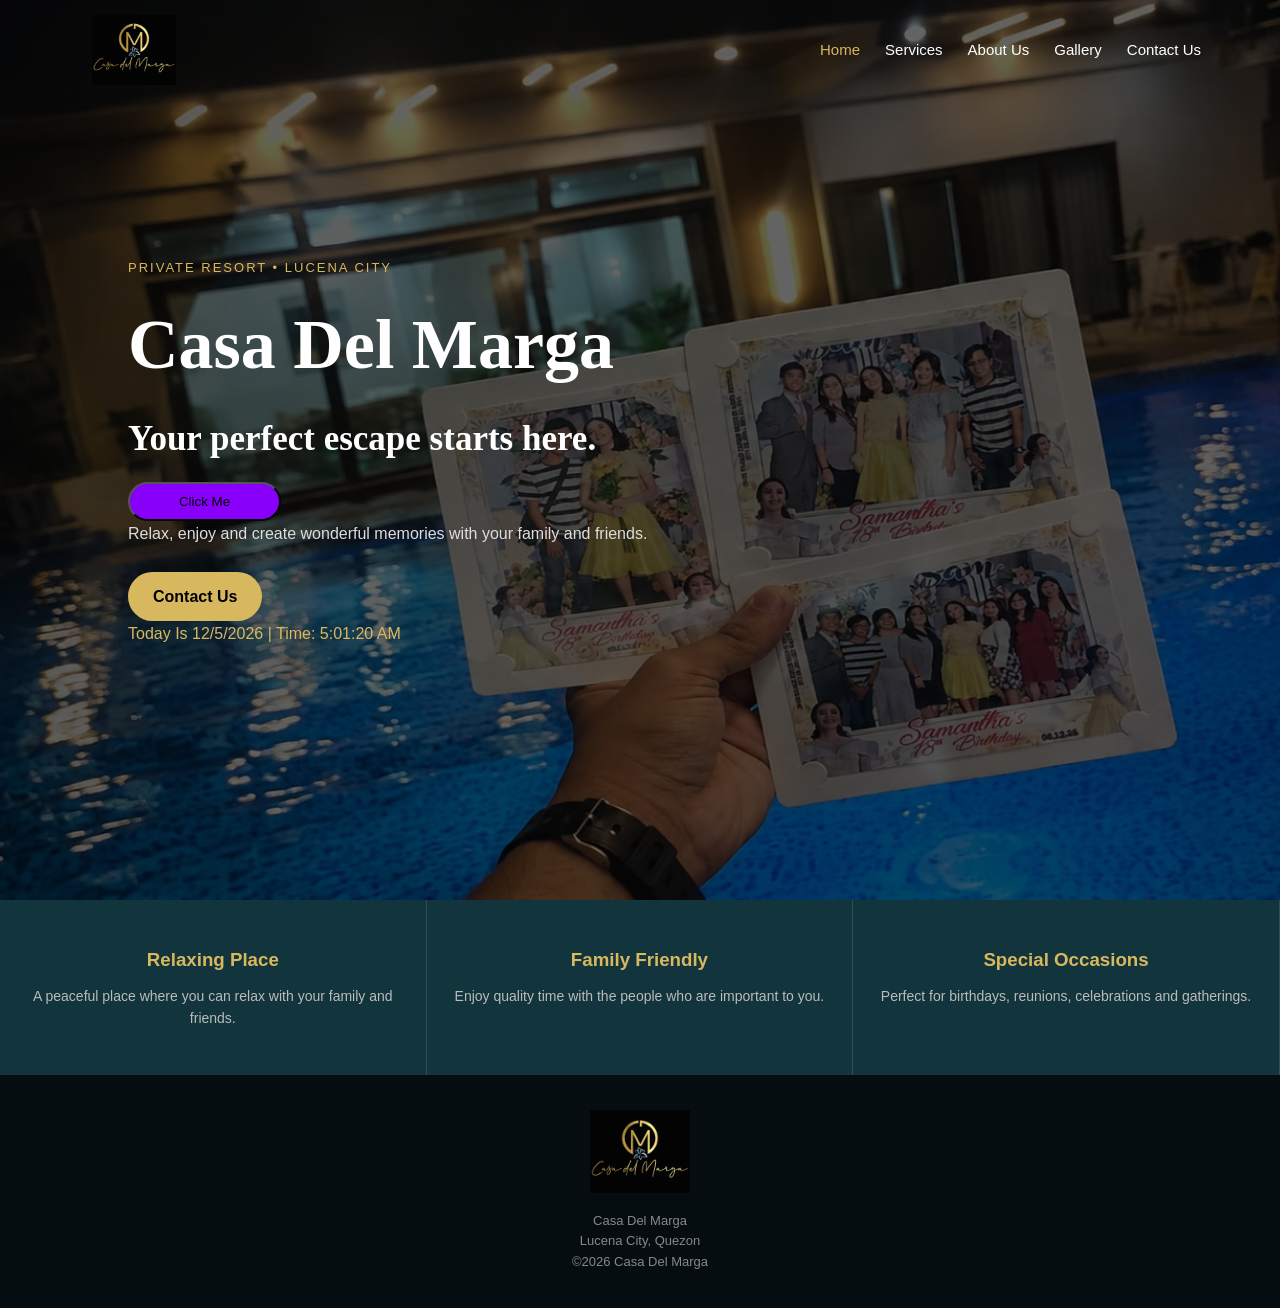
<file: index.html>
<!DOCTYPE html>
<html lang="en">
<head>
    <meta charset="UTF-8">
    <meta name="viewport" content="width=device-width, initial-scale=1.0">
    <title>Casa Del Marga | Home</title>
    <link rel="stylesheet" href="index.css">
</head>
<body>

    <header>
        <nav>
            <img src="logo.png" class="logo" alt="Casa Del Marga Logo">

            <div class="links">
                <a href="index.html" class="active">Home</a>
                <a href="Services.html">Services</a>
                <a href="About.html">About Us</a>
                <a href="Gallery.html">Gallery</a>
                <a href="Contact.html">Contact Us</a>
            </div>
        </nav>
    </header>

    <section class="home">
        <div class="home-text">
            <p class="small-title">PRIVATE RESORT • LUCENA CITY</p>

            <h1>Casa Del Marga</h1>

            <h2 id="header">Your perfect escape starts here.</h2>
            <button id="button1">Click Me</button>

            <p>
                Relax, enjoy and create wonderful memories
                with your family and friends.
            </p>

            <a href="Contact.html" class="button">Contact Us</a>
        </div>
    </section>

    <section class="features">
        <div>
            <h3>Relaxing Place</h3>
            <p>A peaceful place where you can relax with your family and friends.</p>
        </div>

        <div>
            <h3>Family Friendly</h3>
            <p>Enjoy quality time with the people who are important to you.</p>
        </div>

        <div>
            <h3>Special Occasions</h3>
            <p>Perfect for birthdays, reunions, celebrations and gatherings.</p>
        </div>
    </section>

    <footer>
        <img src="logo.png" alt="Casa Del Marga Logo">
        <p>Casa Del Marga</p>
        <p>Lucena City, Quezon</p>
        <p>©2026 Casa Del Marga</p>
    </footer>

    <script src="index.js"></script>
</body>
</html>
</file>
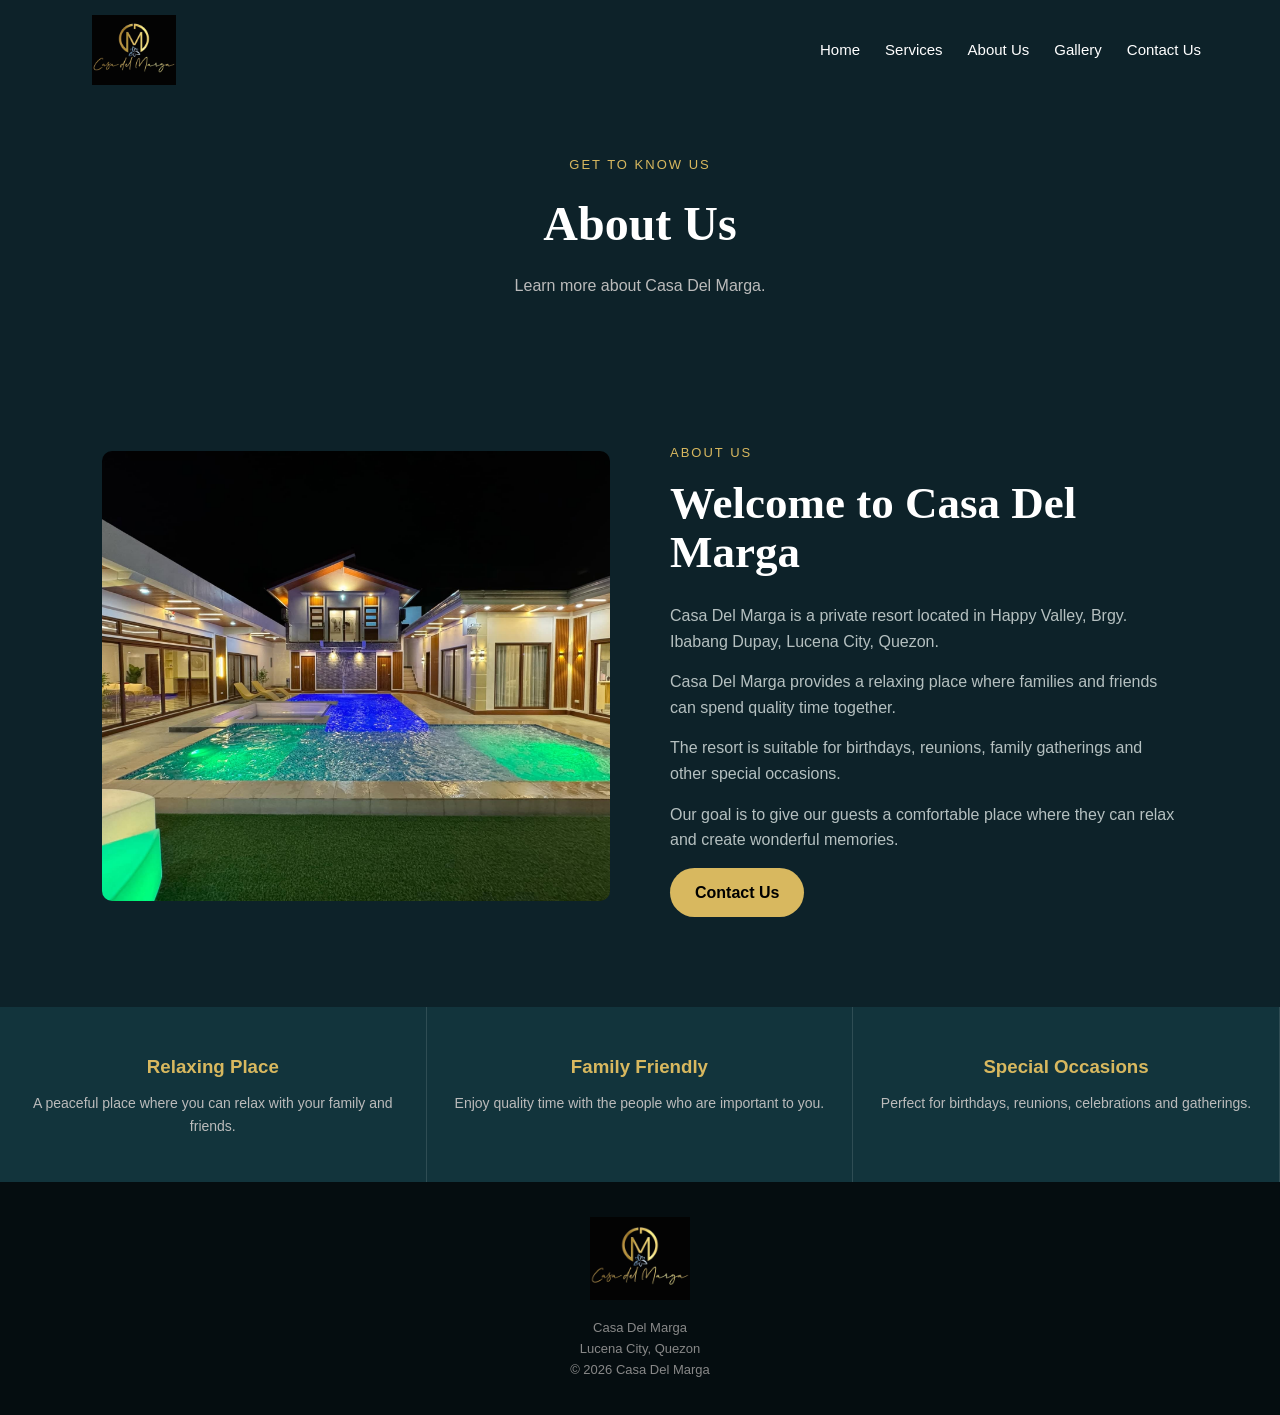
<file: About.html>
<!DOCTYPE html>
<html lang="en">
<head>
    <meta charset="UTF-8">
    <meta name="viewport" content="width=device-width, initial-scale=1.0">
    <title>Casa Del Marga | About Us</title>
    <link rel="stylesheet" href="index.css">
</head>
<body>

    <header>
        <nav>
            <img src="logo.png" class="logo" alt="Casa Del Marga Logo">

            <div class="links">
                <a href="index.html">Home</a>
                <a href="Services.html">Services</a>
                <a href="About.html">About Us</a>
                <a href="Gallery.html">Gallery</a>
                <a href="Contact.html">Contact Us</a>
            </div>
        </nav>
    </header>

    <section class="page-banner">
        <p class="small-title">GET TO KNOW US</p>
        <h1>About Us</h1>
        <p>Learn more about Casa Del Marga.</p>
    </section>

    <section class="about">
        <div class="about-image">
            <img src="resort.jpg" alt="Casa Del Marga Resort">
        </div>

        <div class="about-text">
            <p class="small-title">ABOUT US</p>

            <h2>Welcome to Casa Del Marga</h2>

            <p>
                Casa Del Marga is a private resort located in
                Happy Valley, Brgy. Ibabang Dupay, Lucena City,
                Quezon.
            </p>

            <p>
                Casa Del Marga provides a relaxing place where
                families and friends can spend quality time together.
            </p>

            <p>
                The resort is suitable for birthdays, reunions,
                family gatherings and other special occasions.
            </p>

            <p>
                Our goal is to give our guests a comfortable place
                where they can relax and create wonderful memories.
            </p>

            <a href="Contact.html" class="button">Contact Us</a>
        </div>
    </section>

    <section class="features">
        <div>
            <h3>Relaxing Place</h3>
            <p>A peaceful place where you can relax with your family and friends.</p>
        </div>

        <div>
            <h3>Family Friendly</h3>
            <p>Enjoy quality time with the people who are important to you.</p>
        </div>

        <div>
            <h3>Special Occasions</h3>
            <p>Perfect for birthdays, reunions, celebrations and gatherings.</p>
        </div>
    </section>

    <footer>
        <img src="logo.png" alt="Casa Del Marga Logo">
        <p>Casa Del Marga</p>
        <p>Lucena City, Quezon</p>
        <p>© 2026 Casa Del Marga</p>
    </footer>

    <script src="index.js"></script>
</body>
</html>
</file>
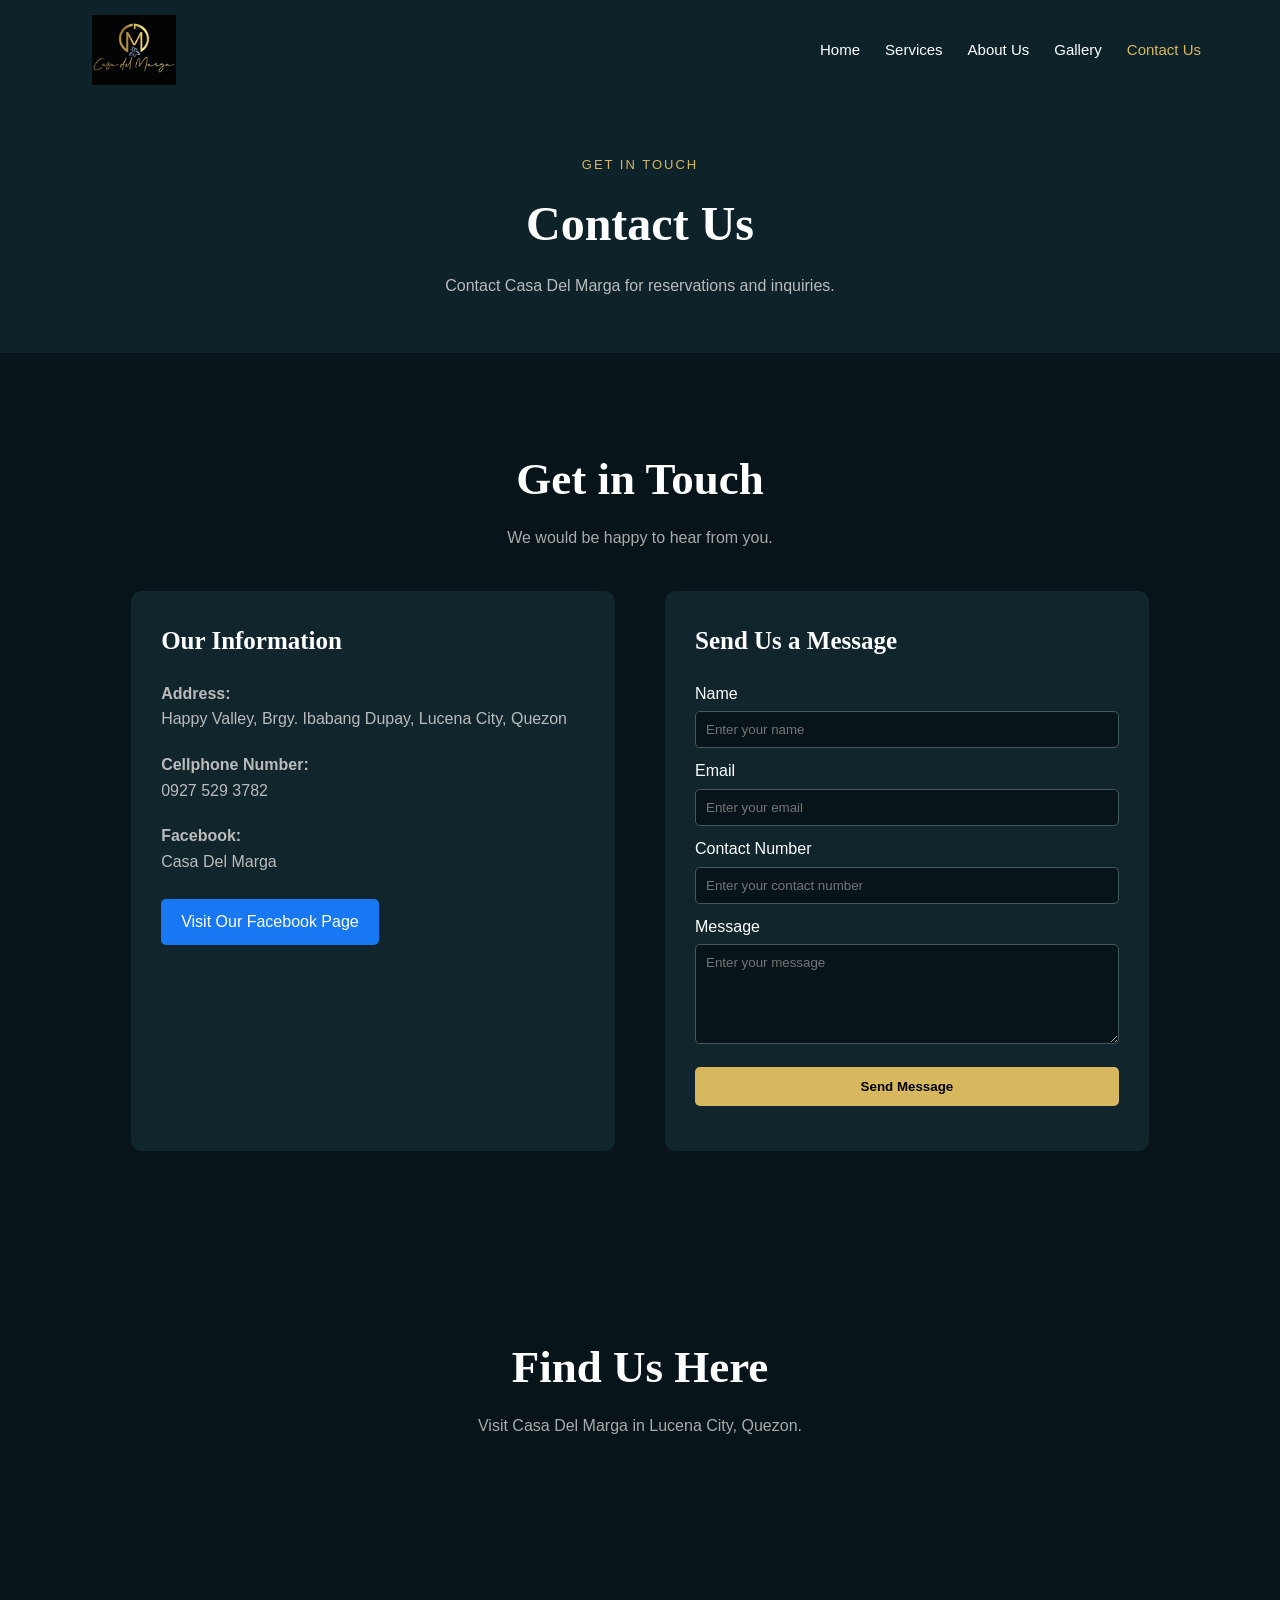
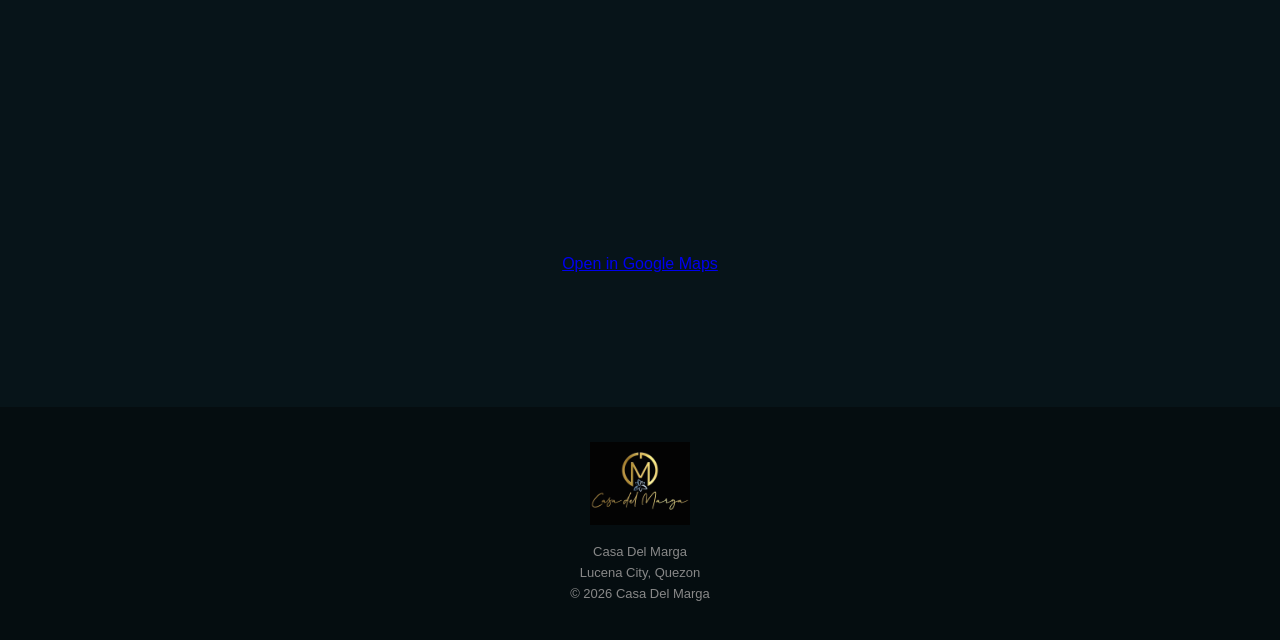
<file: Contact.html>
<!DOCTYPE html>
<html lang="en">
<head>
    <meta charset="UTF-8">
    <meta name="viewport" content="width=device-width, initial-scale=1.0">
    <title>Casa Del Marga | Contact Us</title>
    <link rel="stylesheet" href="index.css">
</head>
<body>

    <header>
        <nav>
            <img src="logo.png" class="logo" alt="Casa Del Marga Logo">

            <div class="links">
                <a href="index.html">Home</a>
                <a href="Services.html">Services</a>
                <a href="About.html">About Us</a>
                <a href="Gallery.html">Gallery</a>
                <a href="Contact.html" class="active">Contact Us</a>
            </div>
        </nav>
    </header>

    <section class="page-banner">
        <p class="small-title">GET IN TOUCH</p>
        <h1>Contact Us</h1>
        <p>Contact Casa Del Marga for reservations and inquiries.</p>
    </section>

    <section class="contact">
        <h2>Get in Touch</h2>

        <p class="intro">
            We would be happy to hear from you.
        </p>

        <div class="contact-container">

            <div class="contact-info">
                <h3>Our Information</h3>

                <p>
                    <b>Address:</b><br>
                    Happy Valley, Brgy. Ibabang Dupay,
                    Lucena City, Quezon
                </p>

                <p>
                    <b>Cellphone Number:</b><br>
                    0927 529 3782
                </p>

                <p>
                    <b>Facebook:</b><br>
                    Casa Del Marga
                </p>

                <a
                    href="https://www.facebook.com/403319599523906/"
                    target="_blank"
                    rel="noopener noreferrer"
                    class="facebook">
                    Visit Our Facebook Page
                </a>
            </div>

            <div class="form">
                <h3>Send Us a Message</h3>

                <form id="messageForm">
                    <label for="name">Name</label>
                    <input
                        type="text"
                        id="name"
                        placeholder="Enter your name"
                        required>

                    <label for="email">Email</label>
                    <input
                        type="email"
                        id="email"
                        placeholder="Enter your email"
                        required>

                    <label for="number">Contact Number</label>
                    <input
                        type="text"
                        id="number"
                        placeholder="Enter your contact number"
                        required>

                    <label for="message">Message</label>
                    <textarea
                        id="message"
                        placeholder="Enter your message"
                        required></textarea>

                    <button type="submit">Send Message</button>
                </form>

                <p id="result"></p>
            </div>

        </div>
    </section>

    <section class="contact">
    <h2>Find Us Here</h2>
    <p>Visit Casa Del Marga in Lucena City, Quezon.</p>

    <iframe
        src="https://maps.google.com/maps?q=Casa%20Del%20Marga%20Lucena%20City%20Quezon&t=&z=15&ie=UTF8&iwloc=&output=embed"
        width="100%"
        height="350"
        style="border:0;"
        allowfullscreen=""
        loading="lazy">
    </iframe>

    <p>
        <a href="https://www.google.com/maps/search/?api=1&query=Casa+Del+Marga+Lucena+City+Quezon"
           target="_blank">
            Open in Google Maps
        </a>
    </p>
</section>

    <footer>
        <img src="logo.png" alt="Casa Del Marga Logo">
        <p>Casa Del Marga</p>
        <p>Lucena City, Quezon</p>
        <p>© 2026 Casa Del Marga</p>
    </footer>

    <script>
        document.getElementById("messageForm").onsubmit = function(event) {
            event.preventDefault();

            var name = document.getElementById("name").value;

            document.getElementById("result").innerHTML =
                "Thank you, " + name + "! Your message has been received.";

            document.getElementById("result").style.color = "#d8b85f";
        };
    </script>

</body>
</html>
</file>
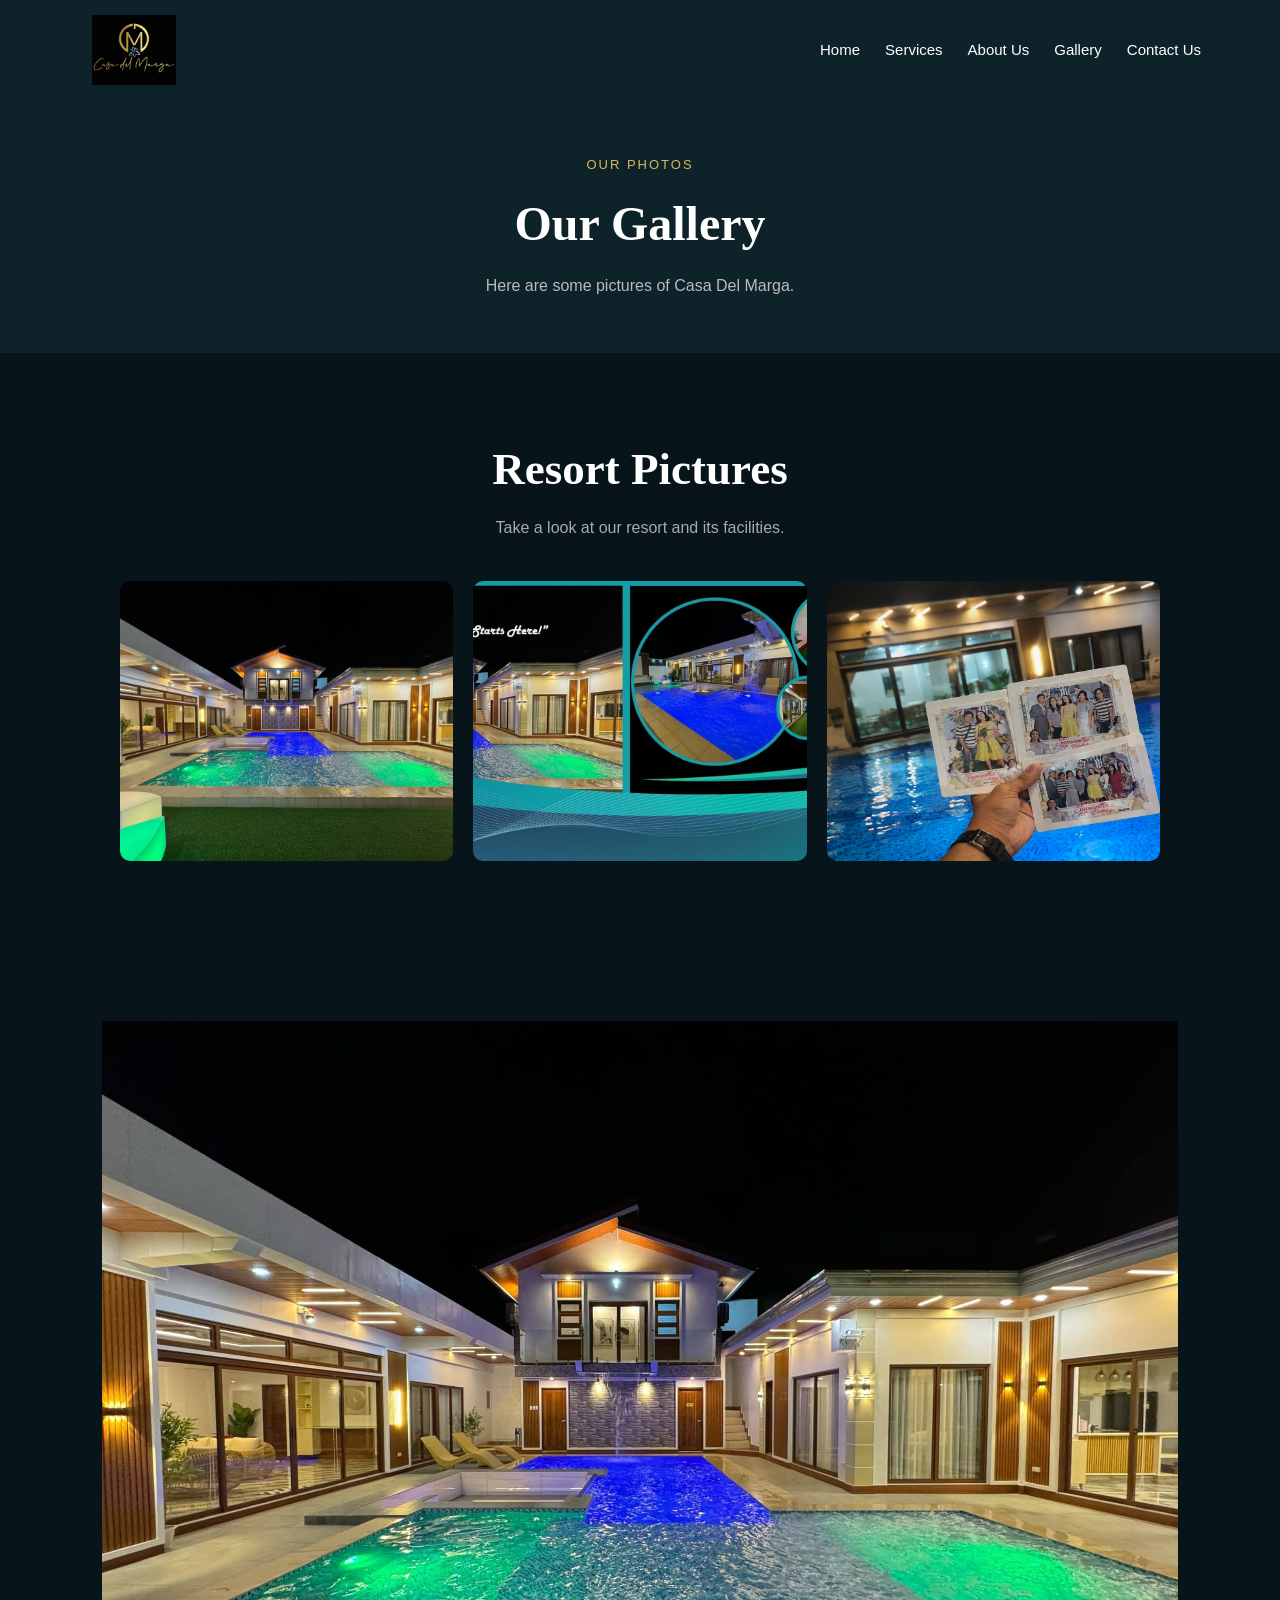
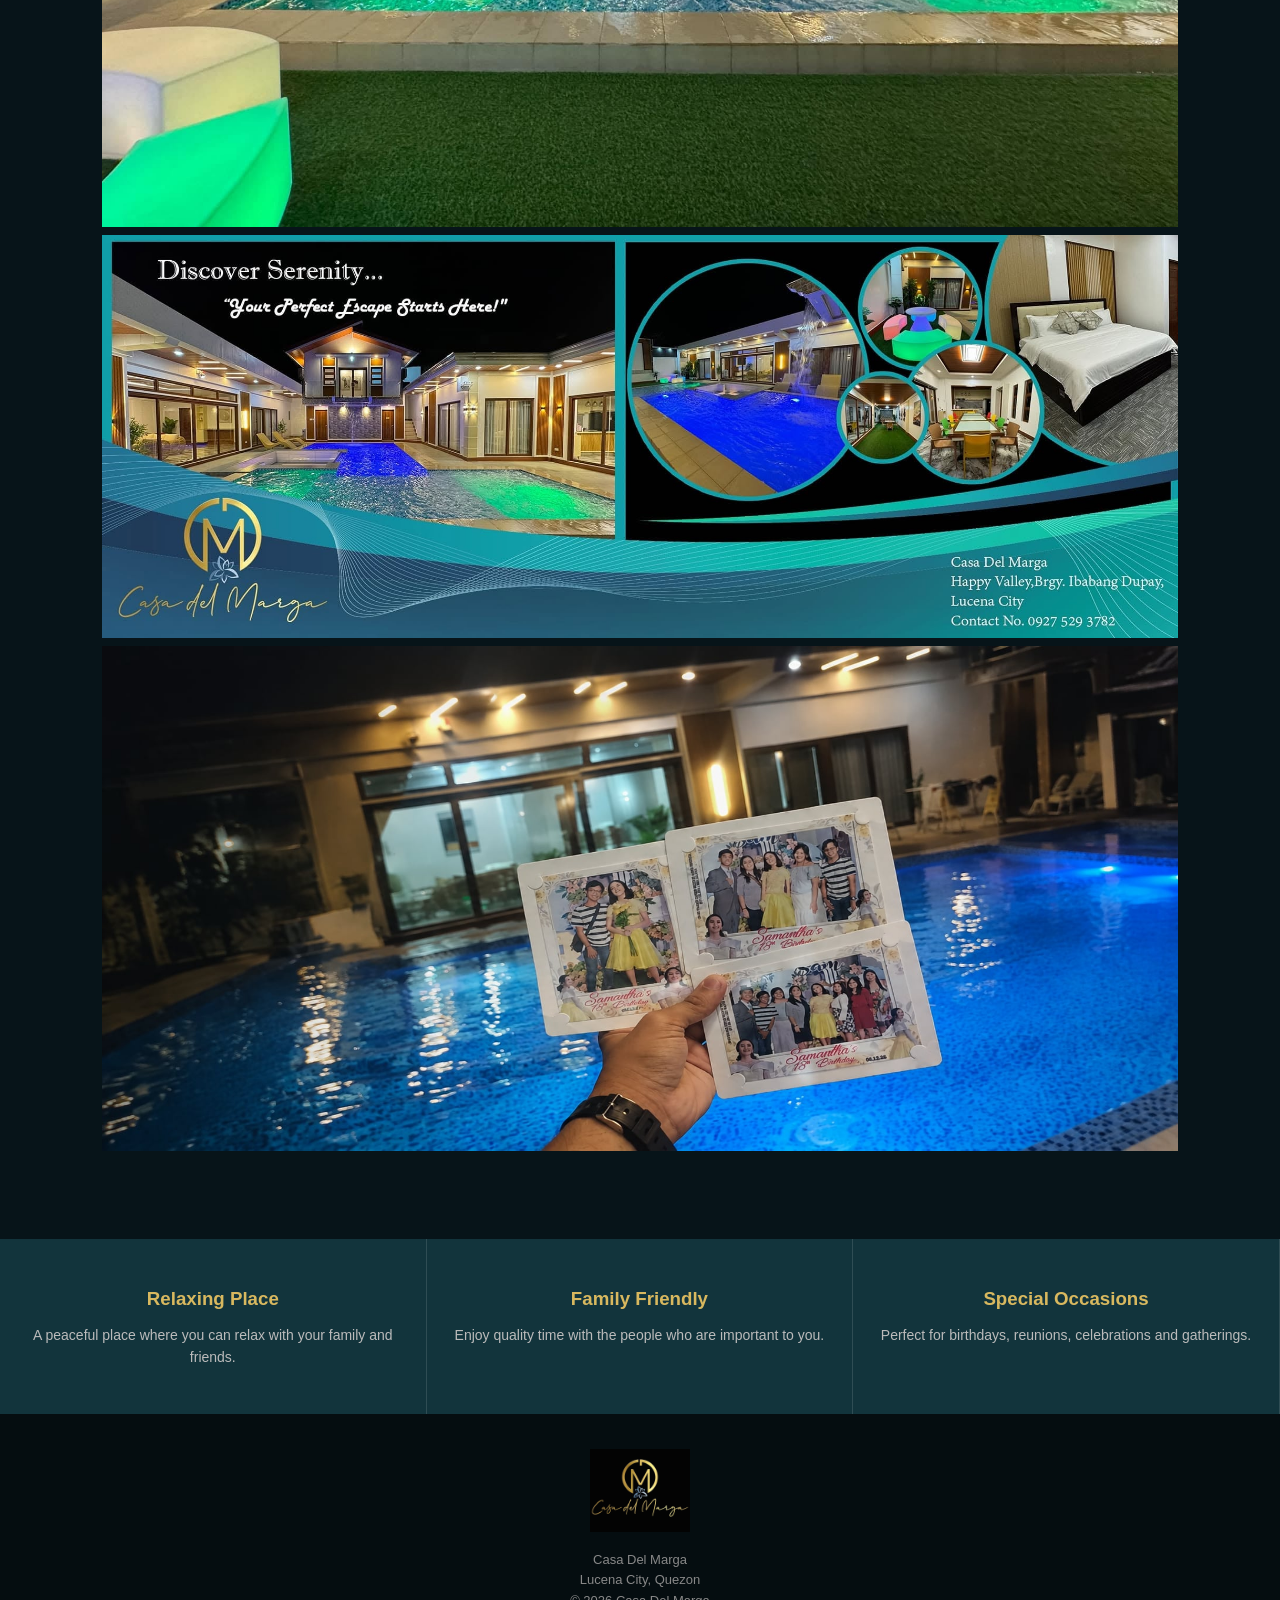
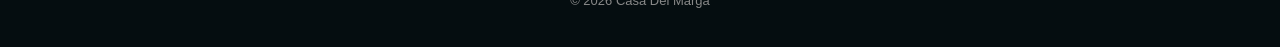
<file: Gallery.html>
<!DOCTYPE html>
<html lang="en">
<head>
    <meta charset="UTF-8">
    <meta name="viewport" content="width=device-width, initial-scale=1.0">
    <title>Casa Del Marga | Gallery</title>
    <link rel="stylesheet" href="index.css">
</head>
<body>

    <header>
        <nav>
            <img src="logo.png" class="logo" alt="Casa Del Marga Logo">

            <div class="links">
                <a href="index.html">Home</a>
                <a href="Services.html">Services</a>
                <a href="About.html">About Us</a>
                <a href="Gallery.html">Gallery</a>
                <a href="Contact.html">Contact Us</a>
            </div>
        </nav>
    </header>

    <section class="page-banner">
        <p class="small-title">OUR PHOTOS</p>
        <h1>Our Gallery</h1>
        <p>Here are some pictures of Casa Del Marga.</p>
    </section>

    <section class="gallery">
        <h2>Resort Pictures</h2>

        <p class="intro">
            Take a look at our resort and its facilities.
        </p>

        <div class="gallery-container">
            <img src="resort.jpg" alt="Casa Del Marga Resort">
            <img src="collage.jpg" alt="Casa Del Marga Facilities">
            <img src="Pic.png" alt="Casa Del Marga">
        </div>
    </section>

    <section class="gallery">
    <img src="resort.jpg" alt="Resort swimming pool">
    <img src="collage.jpg" alt="Resort entrance">
    <img src="Pic.png" alt="Resort area">
</section>

    <section class="features">
        <div>
            <h3>Relaxing Place</h3>
            <p>A peaceful place where you can relax with your family and friends.</p>
        </div>

        <div>
            <h3>Family Friendly</h3>
            <p>Enjoy quality time with the people who are important to you.</p>
        </div>

        <div>
            <h3>Special Occasions</h3>
            <p>Perfect for birthdays, reunions, celebrations and gatherings.</p>
        </div>
    </section>

    <footer>
        <img src="logo.png" alt="Casa Del Marga Logo">
        <p>Casa Del Marga</p>
        <p>Lucena City, Quezon</p>
        <p>© 2026 Casa Del Marga</p>
    </footer>

<script src="index.js"></script>
</body>
</html>
</file>
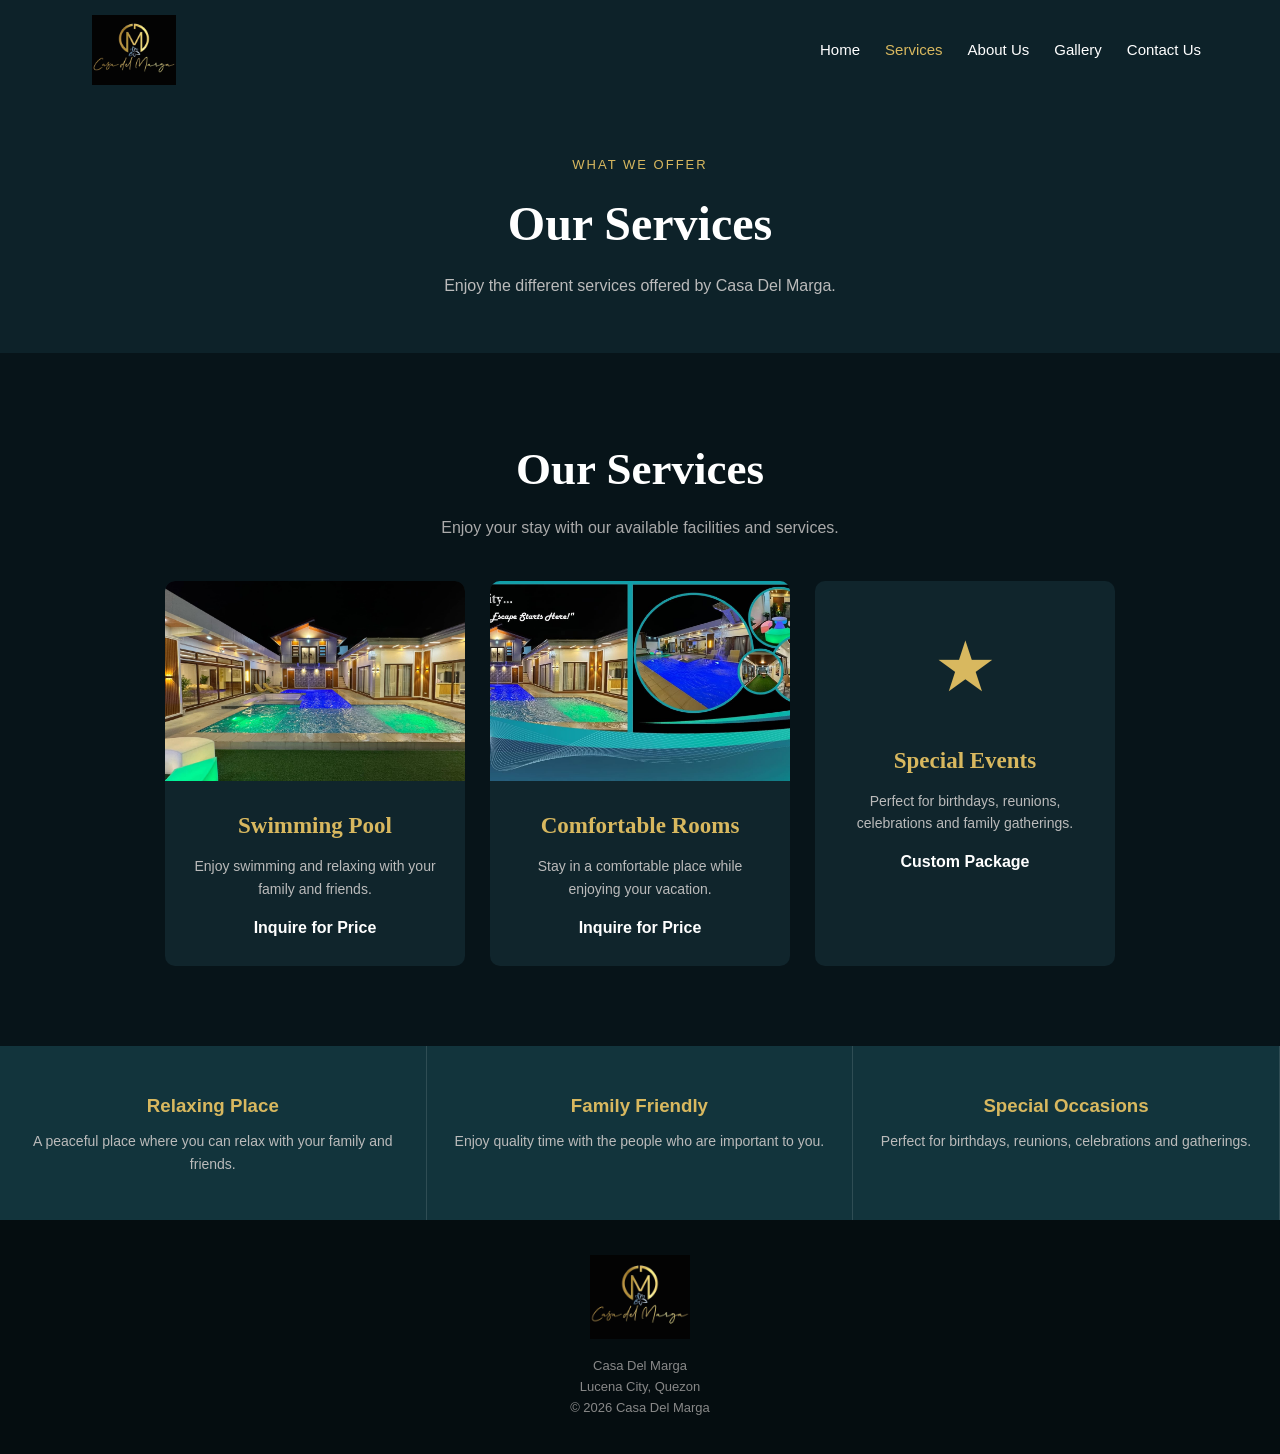
<file: Services.html>
<!DOCTYPE html>
<html lang="en">
<head>
    <meta charset="UTF-8">
    <meta name="viewport" content="width=device-width, initial-scale=1.0">
    <title>Casa Del Marga | Services</title>
    <link rel="stylesheet" href="index.css">
</head>
<body>

    <header>
        <nav>
            <img src="logo.png" class="logo" alt="Casa Del Marga Logo">

            <div class="links">
                <a href="index.html">Home</a>
                <a href="Services.html" class="active">Services</a>
                <a href="About.html">About Us</a>
                <a href="Gallery.html">Gallery</a>
                <a href="Contact.html">Contact Us</a>
            </div>
        </nav>
    </header>

    <section class="page-banner">
        <p class="small-title">WHAT WE OFFER</p>
        <h1>Our Services</h1>
        <p>Enjoy the different services offered by Casa Del Marga.</p>
    </section>

    <section class="services">
        <h2>Our Services</h2>
        <p class="intro">Enjoy your stay with our available facilities and services.</p>

        <div class="service-container">

            <div class="service">
                <img src="resort.jpg" alt="Casa Del Marga Swimming Pool">
                <h3>Swimming Pool</h3>
                <p>Enjoy swimming and relaxing with your family and friends.</p>
                <h4>Inquire for Price</h4>
            </div>

            <div class="service">
                <img src="collage.jpg" alt="Casa Del Marga Rooms">
                <h3>Comfortable Rooms</h3>
                <p>Stay in a comfortable place while enjoying your vacation.</p>
                <h4>Inquire for Price</h4>
            </div>

            <div class="service special">
                <div class="star">★</div>
                <h3>Special Events</h3>
                <p>Perfect for birthdays, reunions, celebrations and family gatherings.</p>
                <h4>Custom Package</h4>
            </div>

        </div>
    </section>

    <section class="features">
        <div>
            <h3>Relaxing Place</h3>
            <p>A peaceful place where you can relax with your family and friends.</p>
        </div>

        <div>
            <h3>Family Friendly</h3>
            <p>Enjoy quality time with the people who are important to you.</p>
        </div>

        <div>
            <h3>Special Occasions</h3>
            <p>Perfect for birthdays, reunions, celebrations and gatherings.</p>
        </div>
    </section>

    <footer>
        <img src="logo.png" alt="Casa Del Marga Logo">
        <p>Casa Del Marga</p>
        <p>Lucena City, Quezon</p>
        <p>© 2026 Casa Del Marga</p>
    </footer>
    
<script src="index.js"></script>
</body>
</html>
</file>
<file: index.css>
/* =========================
   BASIC CSS
========================= */

* {
    margin: 0;
    padding: 0;
    box-sizing: border-box;
}

html {
    scroll-behavior: smooth;
}

body {
    font-family: Arial, sans-serif;
    background-color: #071419;
    color: white;
    line-height: 1.6;
}

img {
    max-width: 100%;
}


/* =========================
   HEADER
========================= */

header {
    position: absolute;
    top: 0;
    left: 0;
    width: 100%;
    z-index: 10;
}

nav {
    width: 90%;
    margin: auto;
    padding: 15px;
    display: flex;
    justify-content: space-between;
    align-items: center;
    gap: 20px;
}

.logo {
    width: 110px;
    height: 70px;
    object-fit: contain;
}

.links {
    display: flex;
    gap: 25px;
}

.links a {
    color: white;
    text-decoration: none;
    font-size: 15px;
}

.links a:hover,
.links a.active {
    color: #d8b85f;
}


/* =========================
   HOME
========================= */

.home {
    min-height: 100vh;
    display: flex;
    align-items: center;
    padding: 130px 10% 100px;

    background-image:
        linear-gradient(
            rgba(0, 0, 0, 0.60),
            rgba(0, 0, 0, 0.60)
        ),
        url("Pic.png");

    background-size: cover;
    background-position: center;
}

.home-text {
    max-width: 650px;
}

.small-title {
    color: #d8b85f;
    letter-spacing: 2px;
    font-size: 13px;
}

.home h1 {
    font-family: Georgia, serif;
    font-size: 70px;
    margin: 10px 0;
}

.home h2 {
    font-family: Georgia, serif;
    font-size: 35px;
    margin-bottom: 15px;
}

.home-text p:not(.small-title) {
    color: #dddddd;
    margin-bottom: 25px;
}

.button {
    display: inline-block;
    background-color: #d8b85f;
    color: black;
    padding: 12px 25px;
    border-radius: 25px;
    text-decoration: none;
    font-weight: bold;
}

.button:hover {
    background-color: #f0d477;
}


/* =========================
   INNER PAGE BANNER
========================= */

.page-banner {
    padding: 155px 8% 55px;
    text-align: center;
    background-color: #0d2229;
}

.page-banner h1 {
    font-family: Georgia, serif;
    font-size: 48px;
    margin: 10px 0;
}

.page-banner > p:last-child {
    color: #bbbbbb;
}


/* =========================
   SERVICES
========================= */

.services {
    padding: 80px 8%;
    text-align: center;
}

.services h2,
.gallery h2,
.contact h2 {
    font-family: Georgia, serif;
    font-size: 45px;
    margin-bottom: 10px;
}

.intro {
    color: #aaaaaa;
    margin-bottom: 40px;
}

.service-container {
    display: flex;
    justify-content: center;
    gap: 25px;
    flex-wrap: wrap;
}

.service {
    width: 300px;
    background-color: #10252c;
    border-radius: 10px;
    overflow: hidden;
    padding-bottom: 25px;
    transition: transform 0.3s;
}

.service:hover {
    transform: translateY(-5px);
}

.service img {
    width: 100%;
    height: 200px;
    object-fit: cover;
}

.service h3 {
    color: #d8b85f;
    font-family: Georgia, serif;
    font-size: 23px;
    margin: 20px 10px 10px;
}

.service p {
    color: #bbbbbb;
    padding: 0 20px;
    font-size: 14px;
}

.service h4 {
    margin-top: 15px;
    color: white;
}

.special {
    padding-top: 30px;
}

.star {
    font-size: 70px;
    color: #d8b85f;
}


/* =========================
   ABOUT
========================= */

.about {
    padding: 90px 8%;
    display: flex;
    align-items: center;
    gap: 60px;
    background-color: #0d2229;
}

.about-image {
    width: 50%;
}

.about-image img {
    width: 100%;
    height: 450px;
    object-fit: cover;
    border-radius: 10px;
}

.about-text {
    width: 50%;
}

.about-text h2 {
    font-family: Georgia, serif;
    font-size: 45px;
    line-height: 1.1;
    margin: 15px 0 25px;
}

.about-text p:not(.small-title) {
    color: #b5c0c0;
    margin-bottom: 15px;
}


/* =========================
   GALLERY
========================= */

.gallery {
    padding: 80px 8%;
    text-align: center;
}

.gallery-container {
    display: flex;
    justify-content: center;
    gap: 20px;
    flex-wrap: wrap;
}

.gallery-container img {
    width: 31%;
    height: 280px;
    object-fit: cover;
    border-radius: 10px;
    transition: opacity 0.3s;
}

.gallery-container img:hover {
    opacity: 0.8;
}


/* =========================
   FEATURES
========================= */

.features {
    display: flex;
    text-align: center;
    background-color: #12343c;
}

.features div {
    width: 33.33%;
    padding: 45px 25px;
    border-right: 1px solid #ffffff20;
}

.features h3 {
    color: #d8b85f;
    margin-bottom: 10px;
}

.features p {
    color: #bbbbbb;
    font-size: 14px;
}


/* =========================
   CONTACT
========================= */

.contact {
    padding: 90px 8%;
    text-align: center;
}

.contact > p {
    color: #aaaaaa;
    margin-bottom: 40px;
}

.contact-container {
    display: flex;
    justify-content: center;
    align-items: stretch;
    gap: 50px;
    text-align: left;
}

.contact-info,
.form {
    width: 45%;
    background-color: #10252c;
    padding: 30px;
    border-radius: 10px;
}

.contact-info h3,
.form h3 {
    font-family: Georgia, serif;
    font-size: 25px;
    margin-bottom: 20px;
}

.contact-info p {
    color: #bbbbbb;
    margin-bottom: 20px;
}


/* =========================
   FACEBOOK
========================= */

.facebook {
    display: inline-block;
    background-color: #1877f2;
    color: white;
    padding: 10px 20px;
    border-radius: 5px;
    text-decoration: none;
    margin-top: 5px;
}

.facebook:hover {
    background-color: #0d65d9;
}


/* =========================
   MESSAGE FORM
========================= */

.form label {
    display: block;
    margin-top: 10px;
    margin-bottom: 5px;
}

.form input,
.form textarea {
    width: 100%;
    padding: 10px;
    background-color: #071419;
    color: white;
    border: 1px solid #45585c;
    border-radius: 5px;
    font-family: Arial, sans-serif;
}

.form textarea {
    height: 100px;
    resize: vertical;
}

.form button {
    width: 100%;
    padding: 12px;
    margin-top: 15px;
    border: none;
    border-radius: 5px;
    background-color: #d8b85f;
    color: black;
    font-weight: bold;
    cursor: pointer;
}

.form button:hover {
    background-color: #f0d477;
}

#result {
    margin-top: 15px;
    text-align: center;
}


/* =========================
   FOOTER
========================= */

footer {
    background-color: #050d10;
    text-align: center;
    padding: 35px;
}

footer img {
    width: 100px;
    margin-bottom: 10px;
}

footer p {
    color: #888888;
    font-size: 13px;
}


/* =========================
   MOBILE / RESPONSIVE
========================= */

@media (max-width: 700px) {

    nav {
        width: 100%;
        padding: 10px 15px;
        flex-direction: column;
    }

    .logo {
        height: 55px;
    }

    .links {
        display: flex;
        justify-content: center;
        flex-wrap: wrap;
        gap: 10px 15px;
    }

    .links a {
        font-size: 13px;
    }

    .home {
        padding: 180px 25px 70px;
        min-height: 100vh;
    }

    .home h1 {
        font-size: 45px;
    }

    .home h2 {
        font-size: 27px;
    }

    .page-banner {
        padding: 180px 20px 45px;
    }

    .page-banner h1 {
        font-size: 38px;
    }

    .services,
    .gallery,
    .contact {
        padding: 60px 20px;
    }

    .services h2,
    .gallery h2,
    .contact h2 {
        font-size: 35px;
    }

    .service {
        width: 100%;
        max-width: 350px;
    }

    .about {
        flex-direction: column;
        padding: 60px 20px;
        gap: 30px;
    }

    .about-image,
    .about-text {
        width: 100%;
    }

    .about-image img {
        height: 300px;
    }

    .about-text h2 {
        font-size: 35px;
    }

    .gallery-container img {
        width: 100%;
        height: 280px;
    }

    .features {
        flex-direction: column;
    }

    .features div {
        width: 100%;
        border-right: none;
        border-bottom: 1px solid #ffffff20;
    }

    .contact-container {
        flex-direction: column;
        gap: 25px;
    }

    .contact-info,
    .form {
        width: 100%;
        padding: 20px;
    }

    footer {
        padding: 30px 15px;
    }
}
#button1{
    padding: 10px;
    border-radius: 20px;
    background-color: #8900fa;
    width: 153px;
}

.contact iframe {
    width: 100%;
    height: 350px;
    border: none;
    border-radius: 10px;
    margin-top: 15px;
}
</file>
